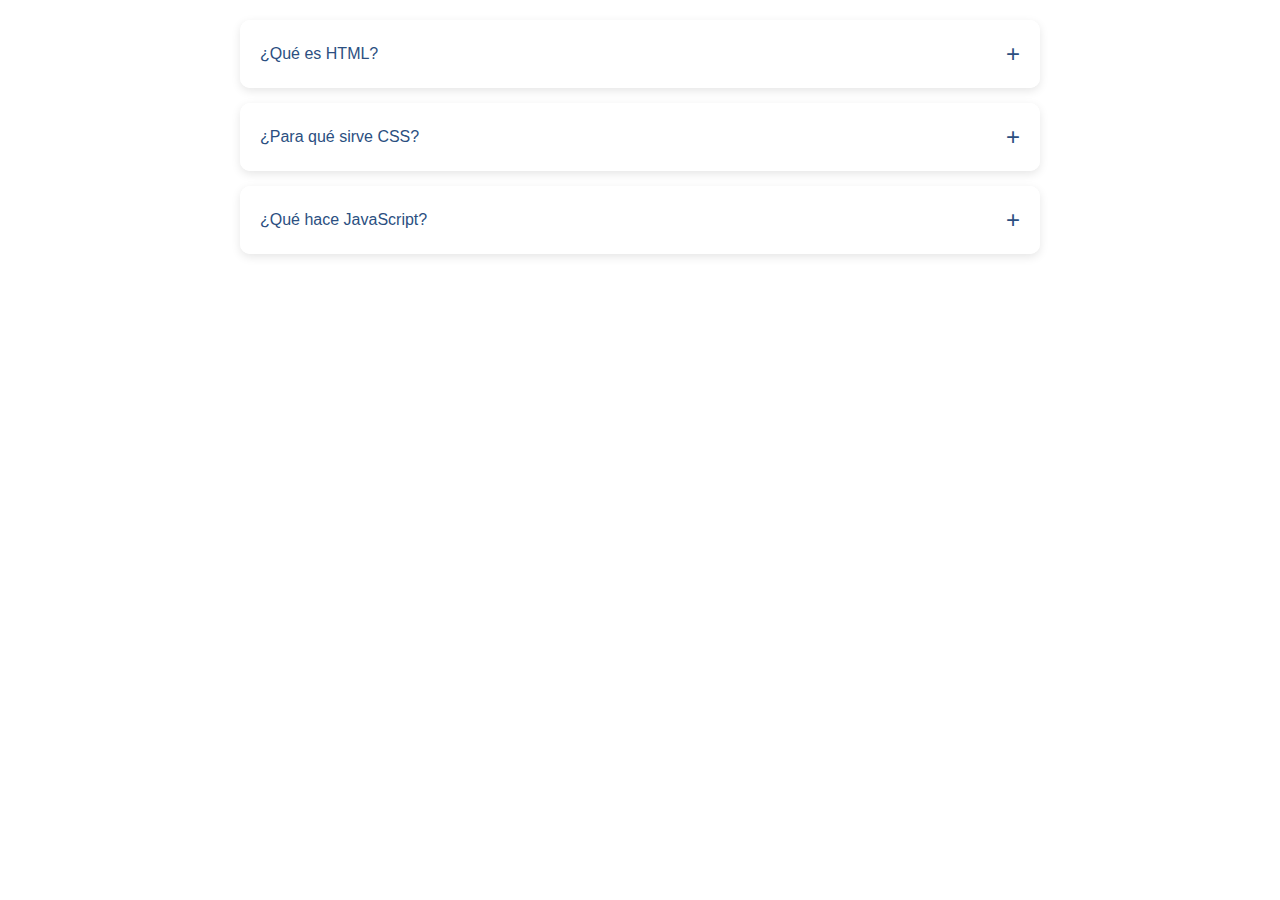
<file: componentes/acordion/acordionEjemplo.html>
<!DOCTYPE html>
<html lang="en">

<head>
    <meta charset="UTF-8">
    <meta name="viewport" content="width=device-width, initial-scale=1.0">
    <title>acordion</title>
    <link rel="stylesheet" href="acordion.css">
    <script src="acordion.js"></script>

    <!--*************** COPIAR RUTA ***************-->
    <!-- Configurar ruta en caso de que corresponda -->
    <link rel="stylesheet" href="/componentes/acordion/acordion.css">
    <script src="/componentes/acordion/acordion.js"></script>
    <!--*************** COPIAR RUTA ***************-->
</head>

<body>
    <!--*************** COPIAR DESDE ACA ***************-->
    <!-- COMPONENTE 3: ACCORDION -->
    <div class="component">
        <div class="accordion">
            <!-- MODIFICAR AQUÍ: Cambia las preguntas y respuestas -->
            <div class="accordion-item">
                <div class="accordion-header" onclick="toggleAccordion(this)">
                    ¿Qué es HTML?
                </div>
                <div class="accordion-content">
                    <div class="accordion-body">
                        HTML (HyperText Markup Language) es el lenguaje estándar para crear páginas web. Define la
                        estructura y el contenido de una página mediante el uso de elementos y etiquetas.
                    </div>
                </div>
            </div>
            <div class="accordion-item">
                <div class="accordion-header" onclick="toggleAccordion(this)">
                    ¿Para qué sirve CSS?
                </div>
                <div class="accordion-content">
                    <div class="accordion-body">
                        CSS (Cascading Style Sheets) es un lenguaje de diseño que controla la presentación visual de las
                        páginas web. Permite cambiar colores, fuentes, espaciados y crear diseños complejos.
                    </div>
                </div>
            </div>
            <div class="accordion-item">
                <div class="accordion-header" onclick="toggleAccordion(this)">
                    ¿Qué hace JavaScript?
                </div>
                <div class="accordion-content">
                    <div class="accordion-body">
                        JavaScript es un lenguaje de programación que añade interactividad a las páginas web. Permite
                        crear funcionalidades dinámicas como validación de formularios, animaciones y aplicaciones web
                        completas.
                    </div>
                </div>
            </div>
            <!-- FIN MODIFICAR -->
        </div>
    </div>
    <!--*************** HASTA ACA ***************-->
</body>

</html>
</file>
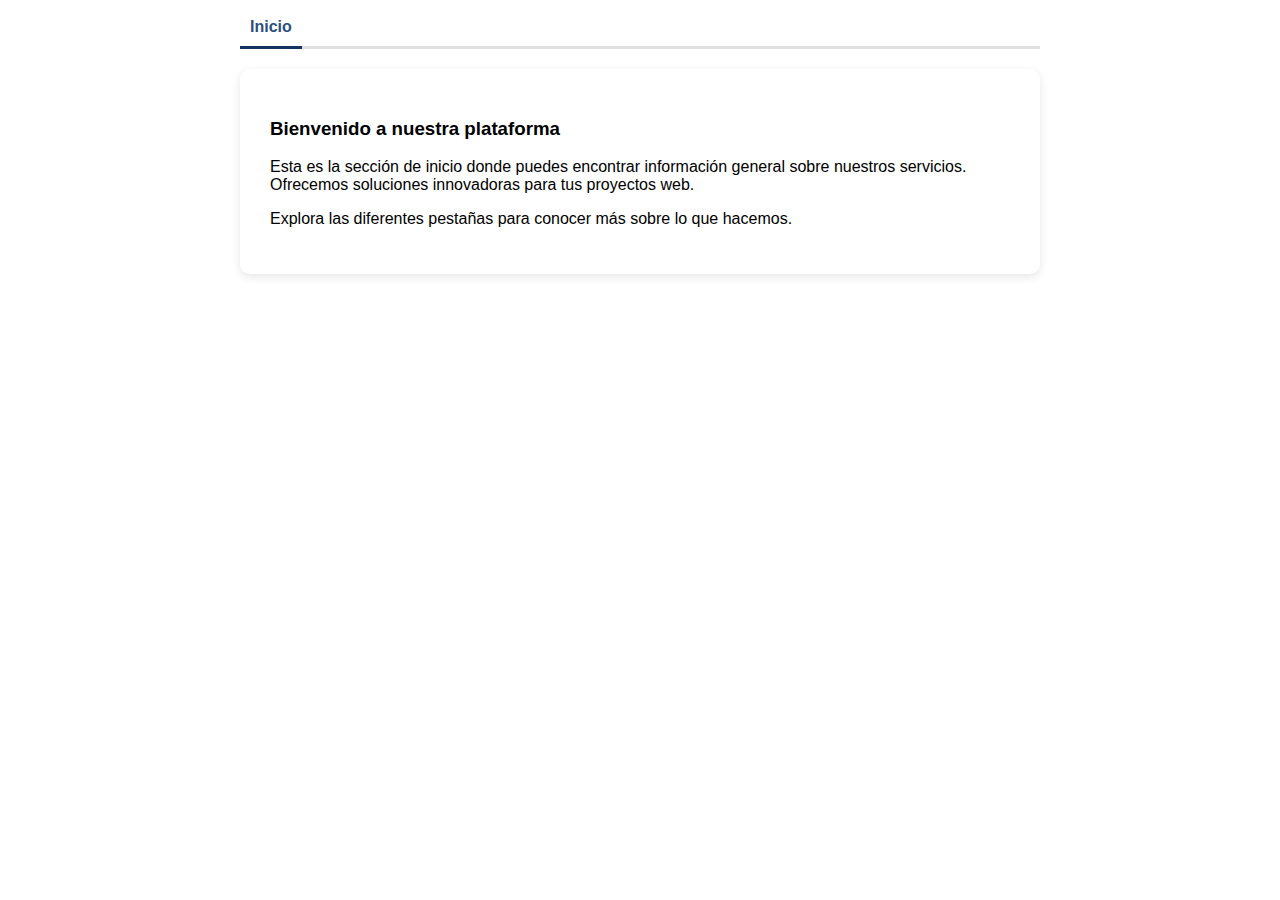
<file: componentes/tabs/tabEjemplo.html>
<!DOCTYPE html>
<html lang="en">

<head>
    <meta charset="UTF-8">
    <meta name="viewport" content="width=device-width, initial-scale=1.0">
    <title>TABS</title>
    <script src="tab.js"></script>
    <link rel="stylesheet" href="tab.css">

    <!--*************** COPIAR RUTA ***************-->
    <!-- Configurar ruta en caso de que corresponda -->
    <link rel="stylesheet" href="/componentes/tabs/tab.css">
    <script src="/componentes/tabs/tab.js" defer></script>
    <!--*************** COPIAR RUTA ***************-->
</head>

<body>
    <!-- COMPONENTE 4: TABS -->
    <div class="component">
        <div class="tabs-container">
            <div class="tabs-nav">
                <!-- MODIFICAR AQUÍ: Cambia los nombres de las pestañas -->
                <button class="tab-btn active" onclick="openTab(event, 'tab1')">Inicio</button> <!-- SECCIÓN 1 -->
                <button class="tab-btn" onclick="openTab(event, 'tab2')">Servicios</button> <!-- SECCIÓN 2 -->
                <button class="tab-btn" onclick="openTab(event, 'tab3')">Contacto</button> <!-- SECCIÓN 3 -->
                <!-- FIN MODIFICAR -->
            </div>

            <!-- MODIFICAR AQUÍ: Cambia el contenido de cada pestaña -->

            <!-- SECCIÓN 1 -->
            <div id="tab1" class="tab-content active">
                <h3>Bienvenido a nuestra plataforma</h3>
                <p>Esta es la sección de inicio donde puedes encontrar información general sobre nuestros servicios.
                    Ofrecemos soluciones innovadoras para tus proyectos web.</p>
                <p>Explora las diferentes pestañas para conocer más sobre lo que hacemos.</p>
            </div>
            <!-- SECCIÓN 2 -->
            <div id="tab2" class="tab-content">
                <h3>Nuestros Servicios</h3>
                <ul style="line-height: 2;">
                    <li>Desarrollo Web Personalizado</li>
                    <li>Diseño Responsivo</li>
                    <li>Optimización SEO</li>
                    <li>Mantenimiento y Soporte</li>
                </ul>
            </div>
            <!-- SECCIÓN 3 -->
            <div id="tab3" class="tab-content">
                <h3>Contáctanos</h3>
                <p><strong>Email:</strong> info@ejemplo.com</p>
                <p><strong>Teléfono:</strong> +54 11 1234-5678</p>
                <p><strong>Dirección:</strong> Buenos Aires, Argentina</p>
            </div>
            <!-- FIN MODIFICAR -->
        </div>
    </div>
</body>

</html>
</file>
<file: componentes/acordion/acordion.css>
/* === COMPONENTE 3: ACCORDION === */
.component {
  margin-top: 20px;
}
.accordion {
  max-width: 800px;
  margin: 0 auto;
}

.accordion-item {
  background: white;
  margin-bottom: 15px;
  border-radius: 10px;
  overflow: hidden;
  box-shadow: 0 3px 10px rgba(0, 0, 0, 0.1);
}

.accordion-header {
  font-family: "Montserrat", sans-serif;
  background: white;
  color: #2b4f81;
  padding: 20px;
  cursor: pointer;
  display: flex;
  justify-content: space-between;
  align-items: center;
  transition: background 0.3s;
}

.accordion-header:hover,
.accordion-header:focus {
  background-color: black;
  color: #ffd166;
}
.accordion-header.active {
  background-color: black;
  color: #ffd166;
}

.accordion-header::after {
  content: "+";
  font-size: 24px;
  transition: transform 0.3s;
}

.accordion-header.active::after {
  transform: rotate(45deg);
}

.accordion-content {
  max-height: 0;
  overflow: hidden;
  transition: max-height 0.3s ease;
  background: white;
}

.accordion-content.active {
  max-height: 500px;
}

.accordion-body {
  padding: 20px;
  color: #666;
  line-height: 1.6;
}
</file>
<file: componentes/tabs/tab.css>
/* === COMPONENTE 4: TABS === */
.tabs-container {
  font-family: "Montserrat", sans-serif;
  max-width: 800px;
  margin: 0 auto;
}

.tabs-nav {
  font-family: "Montserrat", sans-serif;
  display: flex;
  gap: 10px;
  margin-bottom: 20px;
  border-bottom: 3px solid #e0e0e0;
}

.tab-btn {
  font-family: "Montserrat", sans-serif;
  background: transparent;
  border: none;
  padding: 10px;
  cursor: pointer;
  font-size: 16px;
  color: white;
  transition: all 0.3s;
  border-bottom: 3px solid transparent;
  margin-bottom: -3px;
  border-radius: 5px 5px 0 0;
}

.tab-btn:hover {
  color: #2b4f81;
  background-color: #ffffff;
}

.tab-btn.active {
  color: #2b4f81;
  background-color: #ffffff;
  border-bottom-color: #153361;
  font-weight: bold;
}

.tab-content {
  display: none;
  padding: 30px;
  background: white;
  border-radius: 10px;
  box-shadow: 0 3px 10px rgba(0, 0, 0, 0.1);
  animation: fadeIn 0.3s;
}

.tab-content.active {
  display: block;
}
</file>
